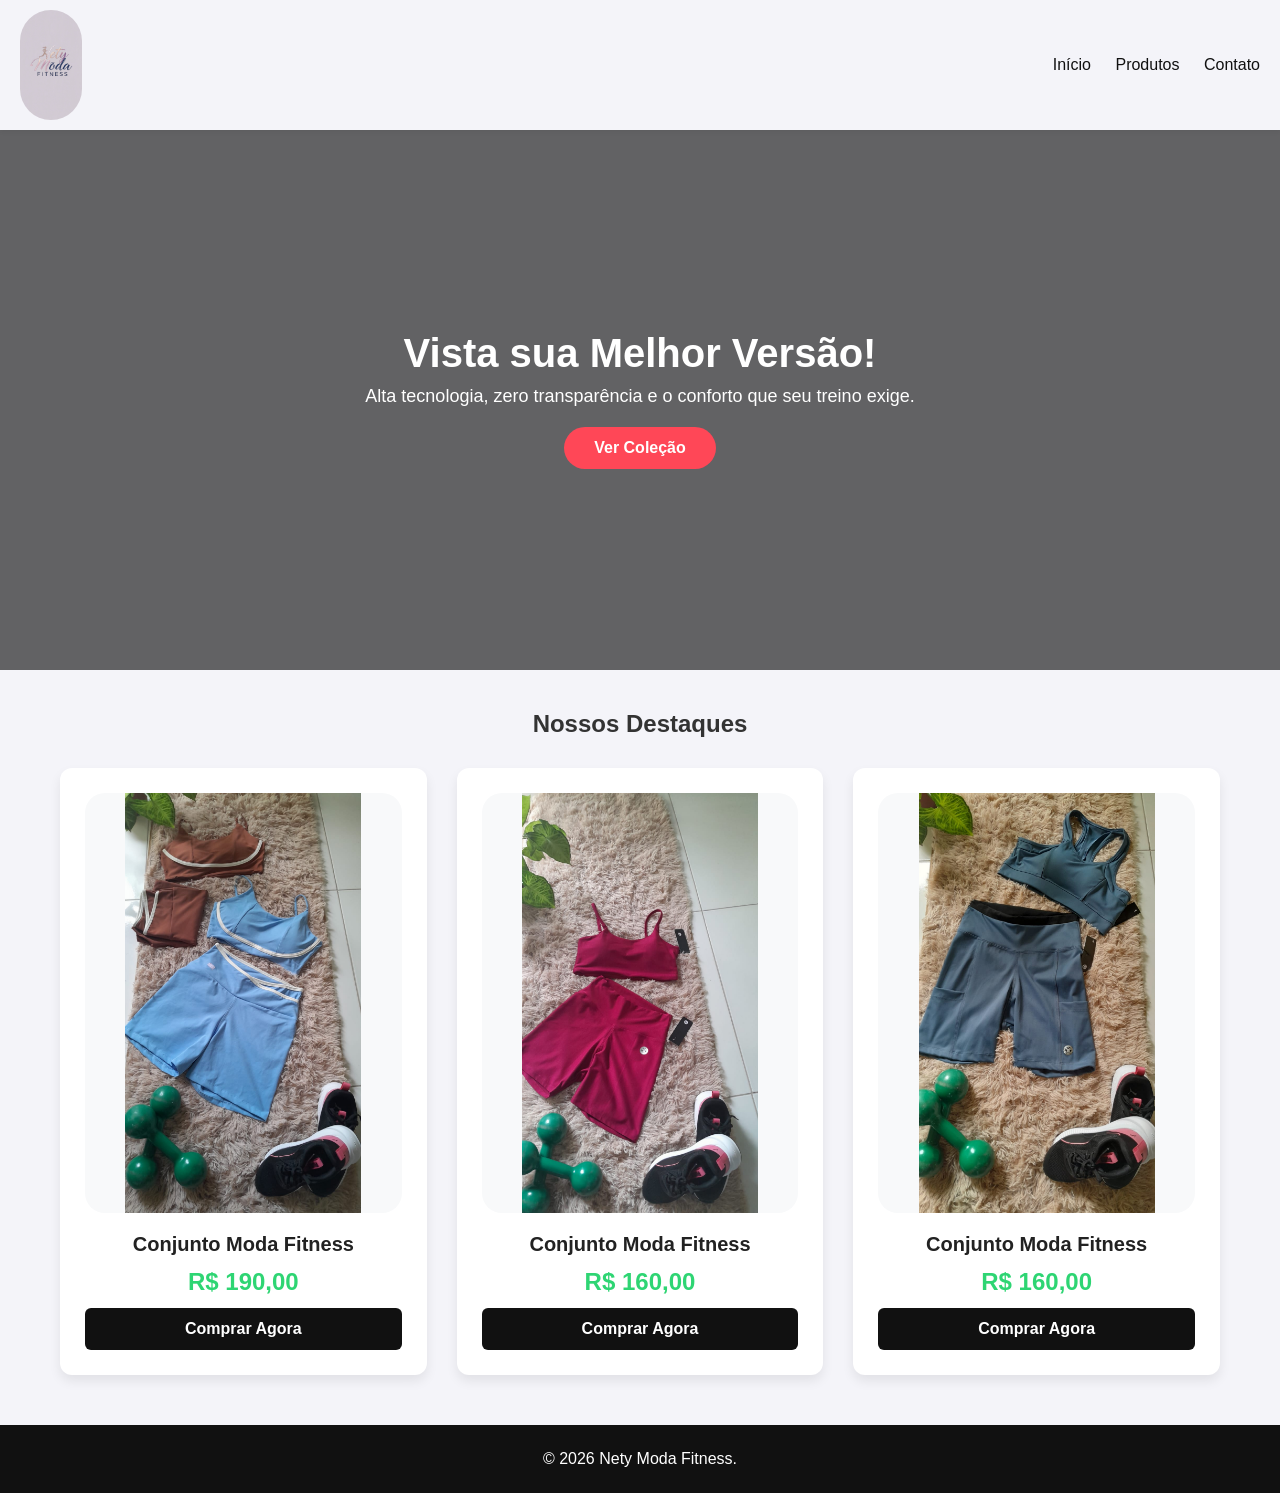
<file: index.html>
<!DOCTYPE html>
<html lang="pt-BR">
<head>
    <meta charset="UTF-8">
    <meta name="viewport" content="width=device-width, initial-scale=1.0">
    <title>Nety Moda Fitness</title>
    <link rel="stylesheet" href="style.css">
    <!-- Meta Pixel Code -->
<script>
!function(f,b,e,v,n,t,s)
{if(f.fbq)return;n=f.fbq=function(){n.callMethod?
n.callMethod.apply(n,arguments):n.queue.push(arguments)};
if(!f._fbq)f._fbq=n;n.push=n;n.loaded=!0;n.version='2.0';
n.queue=[];t=b.createElement(e);t.async=!0;
t.src=v;s=b.getElementsByTagName(e)[0];
s.parentNode.insertBefore(t,s)}(window, document,'script',
'https://connect.facebook.net/en_US/fbevents.js');
fbq('init', '1027118786503616');
fbq('track', 'PageView');
</script>
<noscript><img height="1" width="1" style="display:none"
src="https://www.facebook.com/tr?id=1027118786503616&ev=PageView&noscript=1"
/></noscript>
<!-- End Meta Pixel Code -->
</head>
<body>

    <!-- TOPO DO SITE (HEADER) -->
    <header>
        <div class="logo">
            <img src="Image.png" alt="Nety Moda Fitness">
        </div>
        <nav>
            <a href="index.html">Início</a>
            <a href="produtos.html">Produtos</a>
            <!-- Link direto para o seu WhatsApp comercial -->
            <a href="https://wa.me/5573991327282?text=Olá!%20Gostaria%20de%20tirar%20uma%20dúvida." target="_blank">Contato</a>
        </nav>
    </header>

    <section class="banner">
        <h1>Vista sua Melhor Versão!</h1>
        <p>Alta tecnologia, zero transparência e o conforto que seu treino exige.</p>
        <a href="produtos.html" class="btn-principal">Ver Coleção</a>
    </section>

    <main id="produtos">
        <h2>Nossos Destaques</h2>
        <div class="grid-produtos">
            
            <div class="card-produto">
                <div class="foto-produto"> 
                    <img src="Conjunto1.png" alt="Conjunto Moda Fitness">
                </div>
                <h3>Conjunto Moda Fitness</h3>
                <p class="preco">R$ 190,00</p>
                <button class="btn-comprar" data-produto="Conjunto Moda Fitness">Comprar Agora</button>
            </div>

            <div class="card-produto">
                <div class="foto-produto"> 
                    <img src="Conjunto2.png" alt="Conjunto Moda Fitness">
                </div>
                <h3>Conjunto Moda Fitness</h3>
                <p class="preco">R$ 160,00</p>
                <button class="btn-comprar" data-produto="Conjunto Moda Fitness">Comprar Agora</button>
            </div>

            <div class="card-produto">
                <div class="foto-produto"> 
                    <img src="Conjunto3.png" alt="Conjunto Moda Fitness">
                </div>
                <h3>Conjunto Moda Fitness</h3>
                <p class="preco">R$ 160,00</p>
                <button class="btn-comprar" data-produto="Conjunto Moda Fitness">Comprar Agora</button>
            </div>

        </div>
    </main>

    <footer id="contato">
        <p>&copy; 2026 Nety Moda Fitness.</p>
    </footer>

    <script src="script.js"></script>
</body>
</html>
</file>
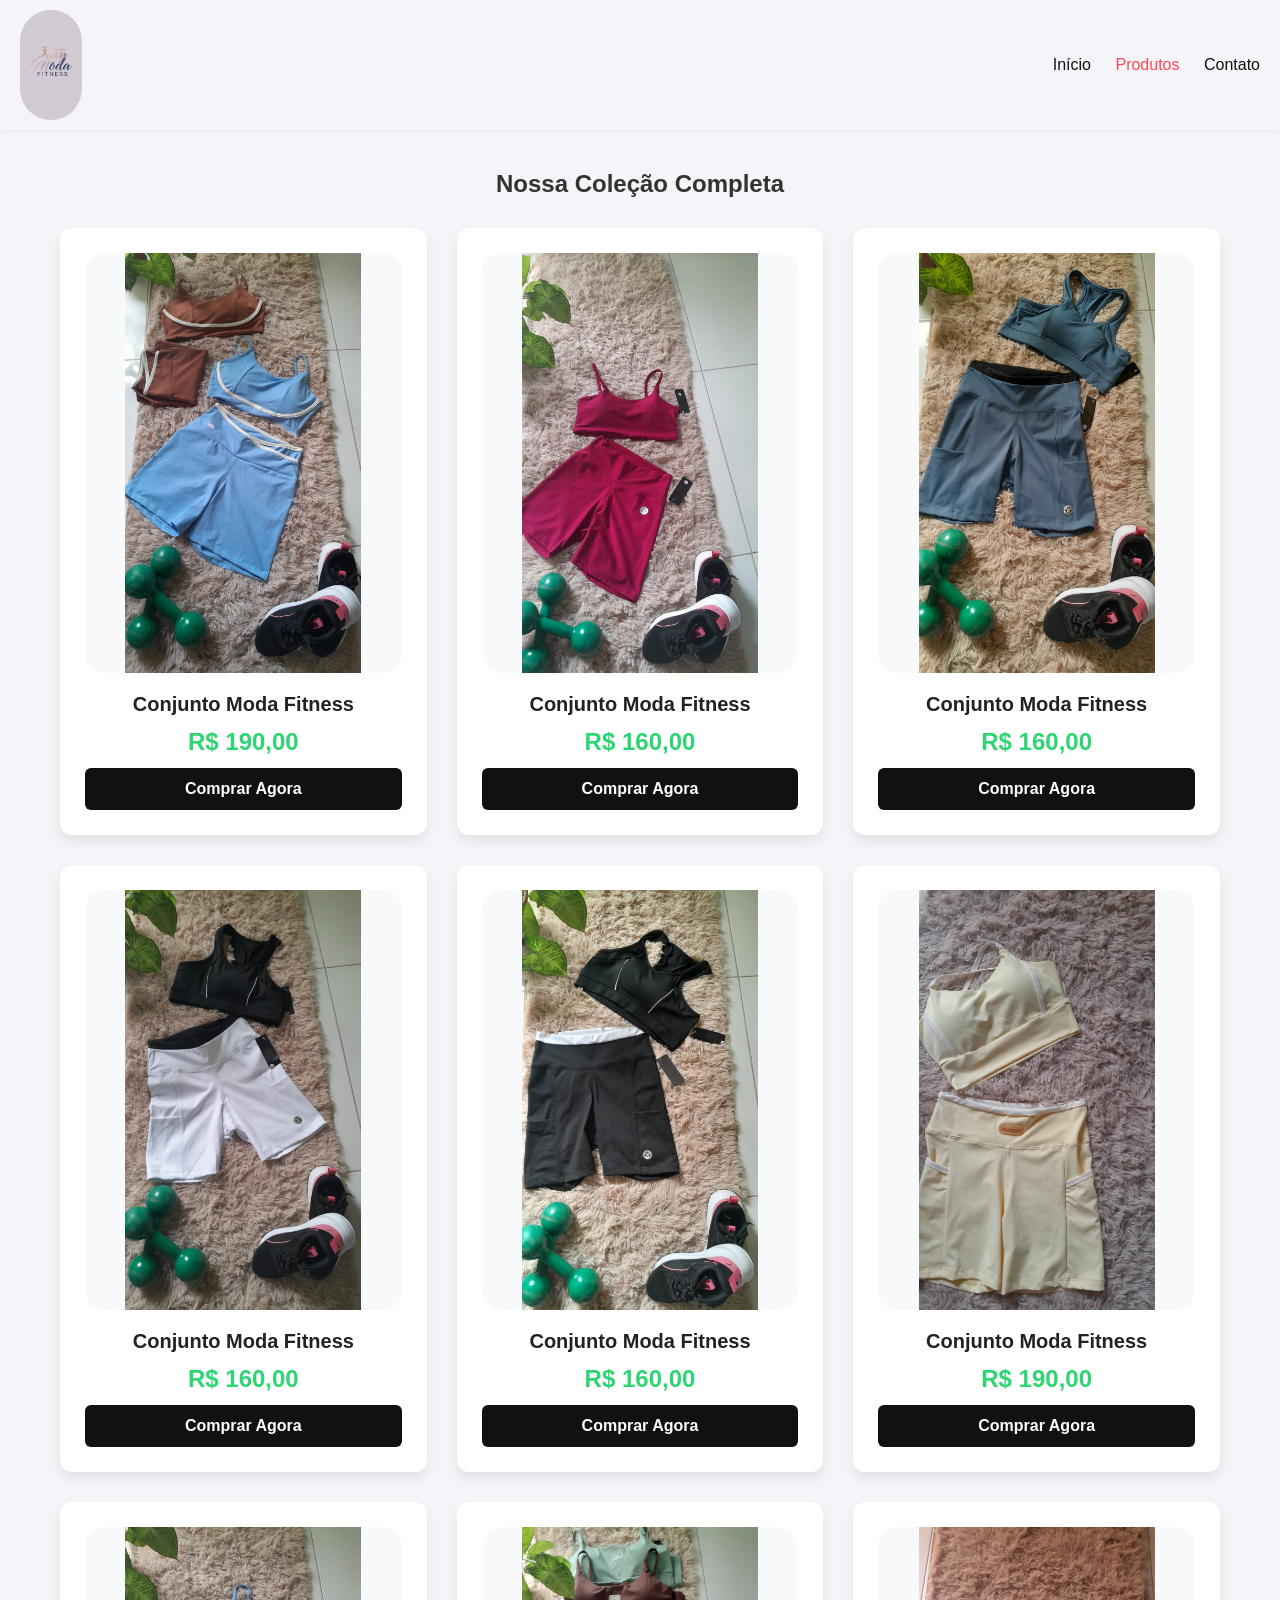
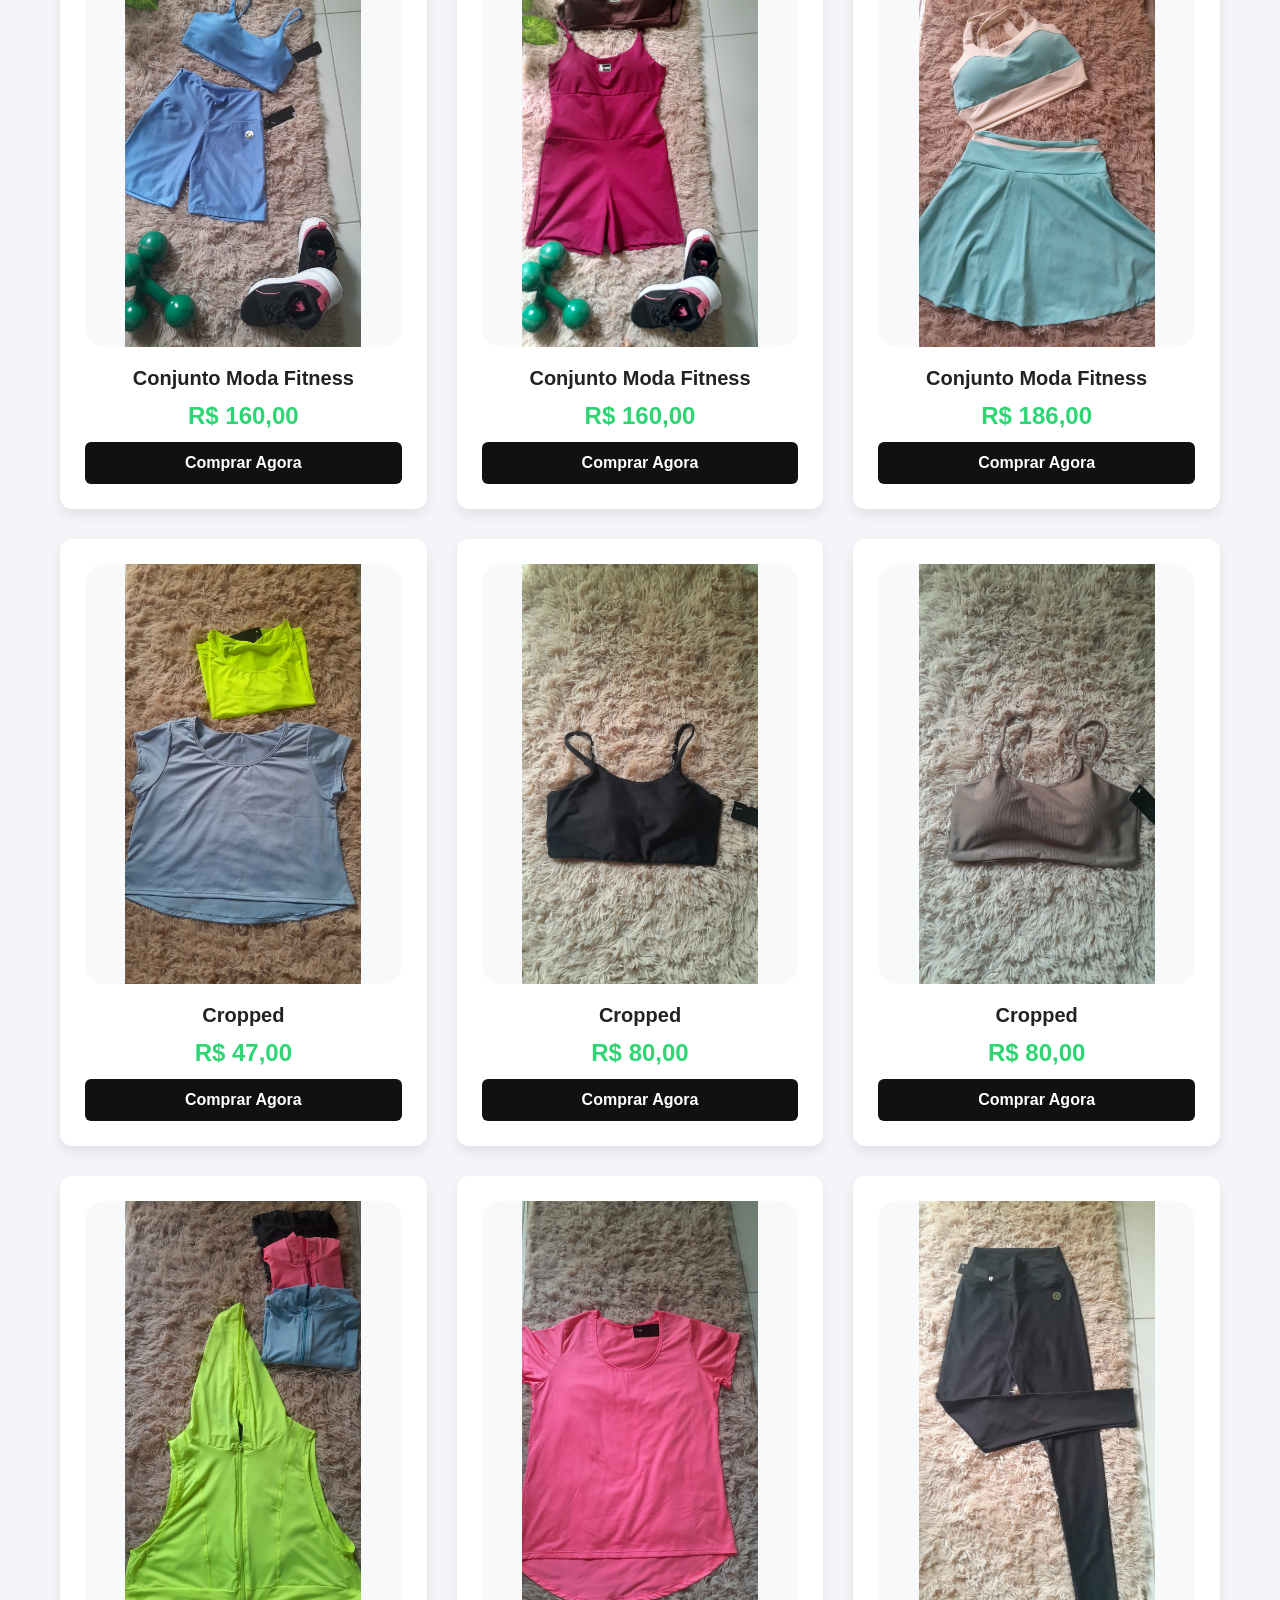
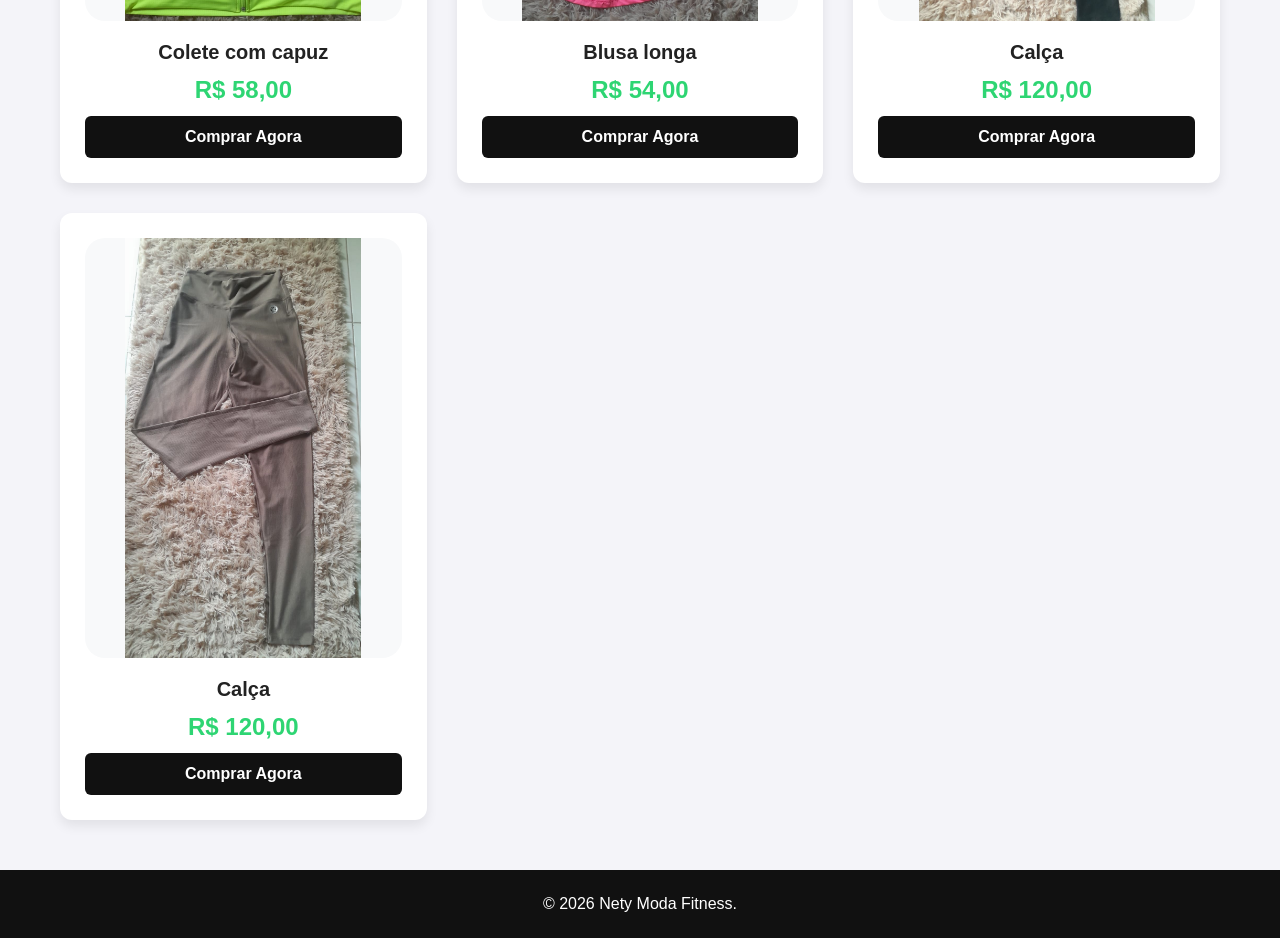
<file: produtos.html>
<!DOCTYPE html>
<html lang="pt-BR">
<head>
    <meta charset="UTF-8">
    <meta name="viewport" content="width=device-width, initial-scale=1.0">
    <title>Todos os Produtos | Nety Moda Fitness</title>
    <link rel="stylesheet" href="style.css">
</head>
<body>

    <!-- TOPO DO SITE (HEADER) -->
    <header>
        <div class="logo">
            <a href="index.html"><img src="Image.png" alt="Nety Moda Fitness"></a>
        </div>
        <nav>
            <a href="index.html">Início</a>
            <a href="produtos.html" class="active">Produtos</a>
            <!-- Link direto para o seu WhatsApp comercial -->
            <a href="https://wa.me/5573991327282?text=Olá!%20Gostaria%20de%20tirar%20uma%20dúvida." target="_blank">Contato</a>
        </nav>
    </header>

    <main>
        <h2 style="margin-top: 20px;">Nossa Coleção Completa</h2>
        <div class="grid-produtos">
            
            <div class="card-produto">
                <div class="foto-produto"><img src="Conjunto1.png" alt="Conjunto Moda Fitness"></div>
                <h3>Conjunto Moda Fitness</h3>
                <p class="preco">R$ 190,00</p>
                <button class="btn-comprar" data-produto="Conjunto Moda Fitness">Comprar Agora</button>
            </div>

            <div class="card-produto">
                <div class="foto-produto"><img src="Conjunto2.png" alt="Conjunto Moda Fitness"></div>
                <h3>Conjunto Moda Fitness</h3>
                <p class="preco">R$ 160,00</p>
                <button class="btn-comprar" data-produto="Conjunto Moda Fitness">Comprar Agora</button>
            </div>

            <div class="card-produto">
                <div class="foto-produto"><img src="Conjunto3.png" alt="Conjunto Moda Fitness"></div>
                <h3>Conjunto Moda Fitness</h3>
                <p class="preco">R$ 160,00</p>
                <button class="btn-comprar" data-produto="Conjunto Moda Fitness">Comprar Agora</button>
            </div>

            <div class="card-produto">
                <div class="foto-produto"><img src="Conjunto4.png" alt="Conjunto Moda Fitness"></div>
                <h3>Conjunto Moda Fitness</h3>
                <p class="preco">R$ 160,00</p>
                <button class="btn-comprar" data-produto="Conjunto Moda Fitness">Comprar Agora</button>
            </div>

            <div class="card-produto">
                <div class="foto-produto"><img src="Conjunto5.png" alt="Conjunto Moda Fitness"></div>
                <h3>Conjunto Moda Fitness</h3>
                <p class="preco">R$ 160,00</p>
                <button class="btn-comprar" data-produto="Conjunto Moda Fitness">Comprar Agora</button>
            </div>

          <div class="card-produto">
                <div class="foto-produto"><img src="Conjunto6.png" alt="Conjunto Moda Fitness"></div>
                <h3>Conjunto Moda Fitness</h3>
                <p class="preco">R$ 190,00</p>
                <button class="btn-comprar" data-produto="Conjunto Moda Fitness">Comprar Agora</button>
            </div>

            <div class="card-produto">
                <div class="foto-produto"><img src="Conjunto7.png" alt="Conjunto Moda Fitness"></div>
                <h3>Conjunto Moda Fitness</h3>
                <p class="preco">R$ 160,00</p>
                <button class="btn-comprar" data-produto="Conjunto Moda Fitness">Comprar Agora</button>
            </div>

              

            <div class="card-produto">
                <div class="foto-produto"><img src="Conjunto8.png" alt="Conjunto Moda Fitness"></div>
                <h3>Conjunto Moda Fitness</h3>
                <p class="preco">R$ 160,00</p>
                <button class="btn-comprar" data-produto="Conjunto Moda Fitness">Comprar Agora</button>
            </div>

            <div class="card-produto">
                <div class="foto-produto"><img src="Conjunto9.png" alt="Conjunto Moda Fitness"></div>
                <h3>Conjunto Moda Fitness</h3>
                <p class="preco">R$ 186,00</p>
                <button class="btn-comprar" data-produto="Conjunto Moda Fitness">Comprar Agora</button>
            </div>

            <div class="card-produto">
                <div class="foto-produto"><img src="Cropped1.png" alt="Cropped"></div>
                <h3>Cropped</h3>
                <p class="preco">R$ 47,00</p>
                <button class="btn-comprar" data-produto="Cropped">Comprar Agora</button>
            </div>
            
            <div class="card-produto">
                <div class="foto-produto"><img src="Cropped2.png" alt="Cropped"></div>
                <h3>Cropped</h3>
                <p class="preco">R$ 80,00</p>
                <button class="btn-comprar" data-produto="Cropped">Comprar Agora</button>
            </div>

            <div class="card-produto">
                <div class="foto-produto"><img src="Cropped3.png" alt="Cropped"></div>
                <h3>Cropped</h3>
                <p class="preco">R$ 80,00</p>
                <button class="btn-comprar" data-produto="Cropped">Comprar Agora</button>
            </div>

            <div class="card-produto">
                <div class="foto-produto"><img src="Coletecmcapuz1.png" alt="Colete com capuz"></div>
                <h3>Colete com capuz</h3>
                <p class="preco">R$ 58,00</p>
                <button class="btn-comprar" data-produto="Colete com capuz">Comprar Agora</button>
            </div>

             <div class="card-produto">
                <div class="foto-produto"><img src="Blusalonga1.png" alt="Blusa longa"></div>
                <h3>Blusa longa</h3>
                <p class="preco">R$ 54,00</p>
                <button class="btn-comprar" data-produto="Blusa longa">Comprar Agora</button>
            </div>

            <div class="card-produto">
                <div class="foto-produto"><img src="Calça1.png" alt="Calça"></div>
                <h3>Calça</h3>
                <p class="preco">R$ 120,00</p>
                <button class="btn-comprar" data-produto="Calça">Comprar Agora</button>
            </div>

            <div class="card-produto">
                <div class="foto-produto"><img src="Calça2.png" alt="Calça"></div>
                <h3>Calça</h3>
                <p class="preco">R$ 120,00</p>
                <button class="btn-comprar" data-produto="Calça">Comprar Agora</button>
            </div>

    </main>

    <footer>
        <p>&copy; 2026 Nety Moda Fitness.</p>
    </footer>

    <script src="script.js"></script>
</body>
</html>
</file>
<file: style.css>
/* ==========================================
   CONFIGURAÇÕES GERAIS
   ========================================== */
* {
    margin: 0;
    padding: 0;
    box-sizing: border-box;
    font-family: 'Segoe UI', Tahoma, Geneva, Verdana, sans-serif;
}

body {
    background-color: #f4f4f9;
    color: #333;
}

/* ==========================================
   TOPO DO SITE (HEADER) & LOGO
   ========================================== */
header {
    background-color: #f4f4f9; 
    padding: 10px 20px;
    display: flex;
    justify-content: space-between;
    align-items: center;
    position: sticky;
    top: 0;
    z-index: 100;
    box-shadow: 0 2px 5px rgba(0,0,0,0.05);
}

header .logo img {
    height: 110px;        
    width: auto;         
    display: block;
    object-fit: contain; 
    border-radius: 190px;
}

header nav a {
    color: #111; 
    text-decoration: none;
    margin-left: 20px;
    font-weight: 500;
    transition: 0.3s;
}

header nav a:hover, header nav a.active {
    color: #ff4757;
}

/* ==========================================
   BANNER PRINCIPAL
   ========================================== */
.banner {
    background: linear-gradient(rgba(0,0,0,0.6), rgba(0,0,0,0.6)), url('https://images.unsplash.com/photo-1517838277536-f5f99be501cd?q=80&w=1000') no-repeat center center/cover;
    height: 60vh;
    color: #fff;
    display: flex;
    flex-direction: column;
    justify-content: center;
    align-items: center;
    text-align: center;
    padding: 20px;
}

.banner h1 {
    font-size: 40px;
    margin-bottom: 10px;
}

.banner p {
    font-size: 18px;
    margin-bottom: 20px;
}

.btn-principal {
    background-color: #ff4757;
    color: #fff;
    padding: 12px 30px;
    text-decoration: none;
    border-radius: 25px;
    font-weight: bold;
    transition: 0.3s;
}

.btn-principal:hover {
    background-color: #e84118;
}

/* ==========================================
   SEÇÃO DE PRODUTOS (CARDS MAIORES)
   ========================================== */
main {
    max-width: 1200px;
    margin: 40px auto;
    padding: 0 20px;
}

main h2 {
    text-align: center;
    margin-bottom: 30px;
}

/* Aumentamos a largura mínima das colunas de 280px para 320px */
.grid-produtos {
    display: grid;
    grid-template-columns: repeat(auto-fit, minmax(320px, 1fr));
    gap: 30px;
}

.card-produto {
    background-color: #fff;
    padding: 25px; /* Mais espaçamento interno */
    border-radius: 12px;
    text-align: center;
    box-shadow: 0 6px 12px rgba(0,0,0,0.08); /* Sombra mais suave e moderna */
}

/* QUADRADO DA FOTO (O Bloco Que Contém a Imagem) */
.foto-produto {
    background-color: #f8f9fa; /* Fundo cinza bem claro para as laterais se a foto for estreita */
    height: 420px; 
    margin-bottom: 20px;
    display: flex;
    justify-content: center;
    align-items: center;
    
    /* SEGREDO DO ARREDONDAMENTO: Definimos aqui para que tudo fique arredondado */
    border-radius: 20px; 
    overflow: hidden; /* Corta o fundo e a imagem nas bordas arredondadas definidas acima */
}

/* IMAGEM DO PRODUTO (SEM CORTES) */
.foto-produto img {
    width: 100%;
    height: 100%;
    
    /* MUDANÇA CRÍTICA: Ajusta a foto para caber inteira dentro do espaço, sem cortar nada */
    object-fit: contain; 
    
    display: block;
}
.card-produto h3 {
    font-size: 20px;
    margin-bottom: 8px;
    color: #222;
}

.preco {
    font-size: 24px;
    font-weight: bold;
    color: #2ed573;
    margin: 12px 0;
}

.btn-comprar {
    background-color: #111;
    color: #fff;
    border: none;
    padding: 12px 20px;
    width: 100%;
    border-radius: 6px;
    cursor: pointer;
    font-weight: bold;
    font-size: 16px;
    transition: 0.3s;
}

.btn-comprar:hover {
    background-color: #ff4757;
}

/* ==========================================
   RODAPÉ (FOOTER)
   ========================================== */
footer {
    background-color: #111;
    color: #fff;
    text-align: center;
    padding: 25px;
    margin-top: 50px;
}
</file>
